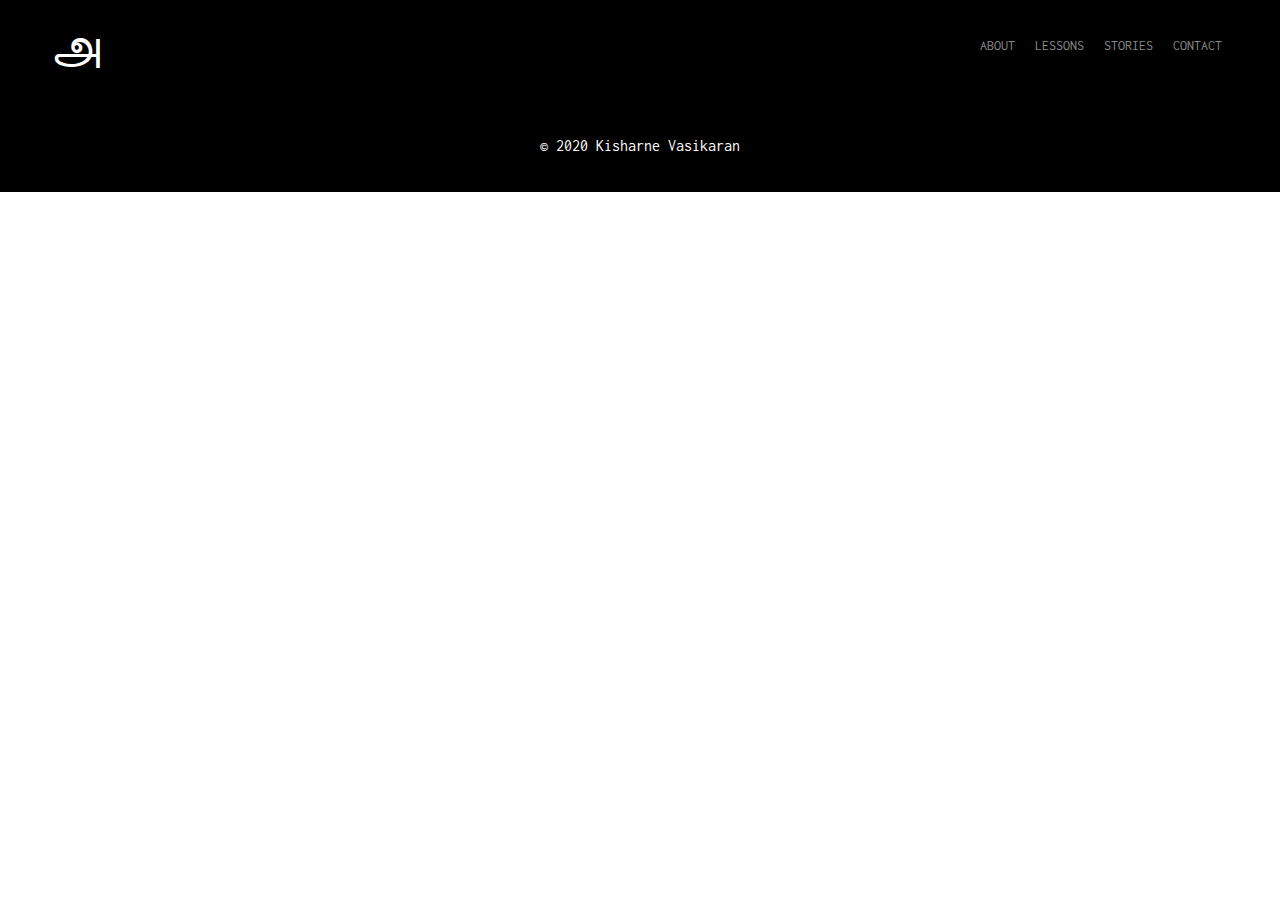
<file: Ennaka Tamil Theriadu/about.html>
<!DOCTYPE html>
<html lang="en">

  <head>
    <meta charset="utf-8">
    <title>Ennaka Tamil Theriadu | About </title>
    <link rel="stylesheet" href="styles/aboutStyle.css">
    <link href="https://fonts.googleapis.com/css2?family=Inconsolata:wght@500&family=Roboto:ital,wght@1,300&display=swap" rel="stylesheet">
    <link href="https://fonts.googleapis.com/css2?family=Roboto:ital,wght@1,300&display=swap" rel="stylesheet">
  </head>

  <body>
    <div class="container">
      <div class="nav-wrapper">

        <div class="left-side">
          <div class="icon-wrapper">
            <a href="index.html">அ</a>
          </div>
        </div>   
        
        <div class="right-side">
          <div class="nav-link-wrapper">
            <a href="about.html">About</a>
          </div>

          <div class="nav-link-wrapper">
            <a href="lessons.html">Lessons</a>
          </div>

          <div class="nav-link-wrapper">
            <a href="stories.html">Stories</a>
          </div>

          <div class="nav-link-wrapper">
            <a href="contact.html">Contact</a>
          </div>
        </div>
      </div>
      <div class="footer-wrapper">
        &copy 2020 Kisharne Vasikaran
      </div>

    </div>
  </body>
</html>
</file>
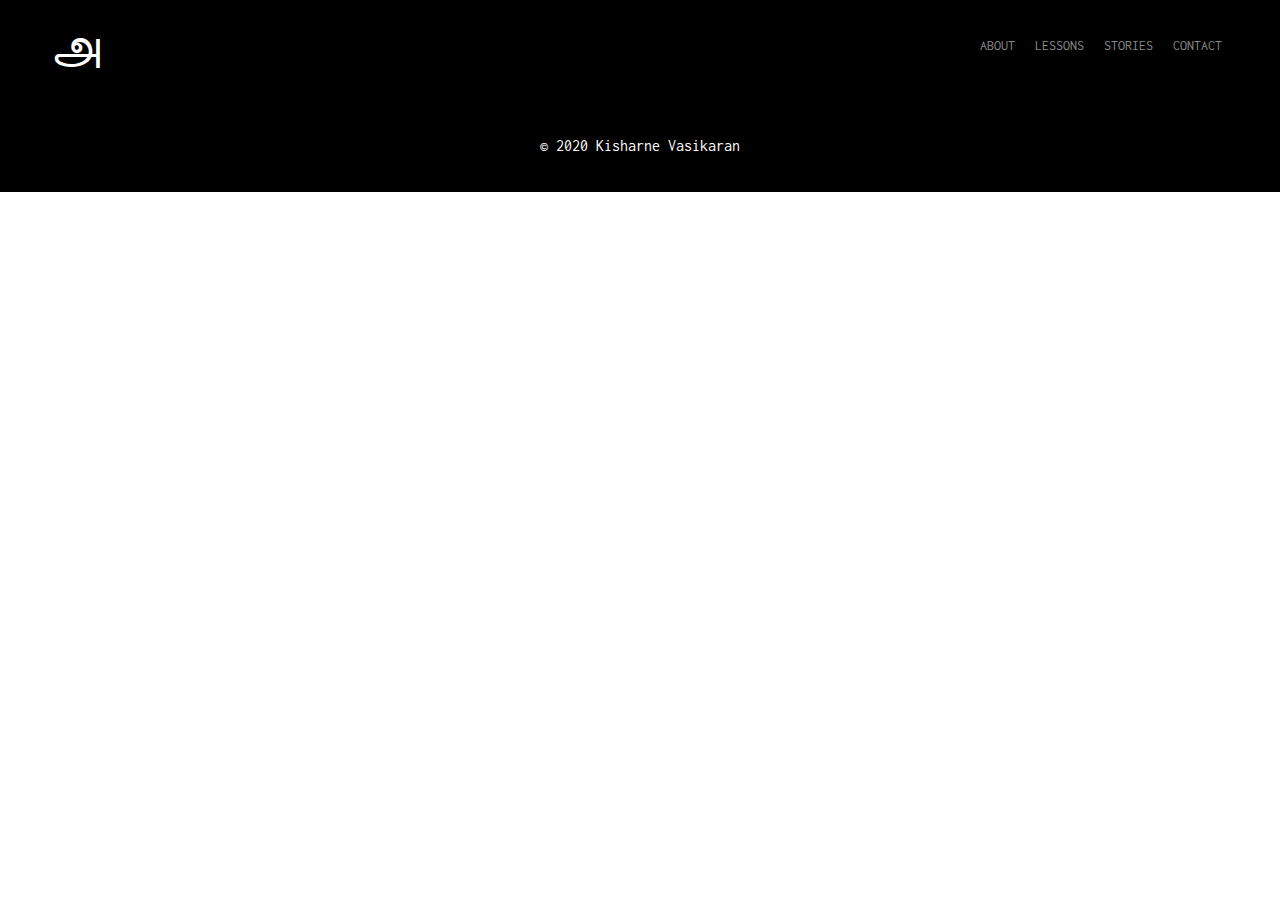
<file: Ennaka Tamil Theriadu/contact.html>
<!DOCTYPE html>
<html lang="en">

  <head>
    <meta charset="utf-8">
    <title>Ennaka Tamil Theriadu | Contact </title>
    <link rel="stylesheet" href="styles/contactStyle.css">
    <link href="https://fonts.googleapis.com/css2?family=Inconsolata:wght@500&family=Roboto:ital,wght@1,300&display=swap" rel="stylesheet">
    <link href="https://fonts.googleapis.com/css2?family=Roboto:ital,wght@1,300&display=swap" rel="stylesheet">
  </head>

  <body>
    <div class="container">
      <div class="nav-wrapper">

        <div class="left-side">
          <div class="icon-wrapper">
            <a href="index.html">அ</a>
          </div>
        </div>   
        
        <div class="right-side">
          <div class="nav-link-wrapper">
            <a href="about.html">About</a>
          </div>

          <div class="nav-link-wrapper">
            <a href="lessons.html">Lessons</a>
          </div>

          <div class="nav-link-wrapper">
            <a href="stories.html">Stories</a>
          </div>

          <div class="nav-link-wrapper">
            <a href="contact.html">Contact</a>
          </div>
        </div>
      </div>
      <div class="footer-wrapper">
        &copy 2020 Kisharne Vasikaran
      </div>

    </div>
  </body>

</html>
</file>
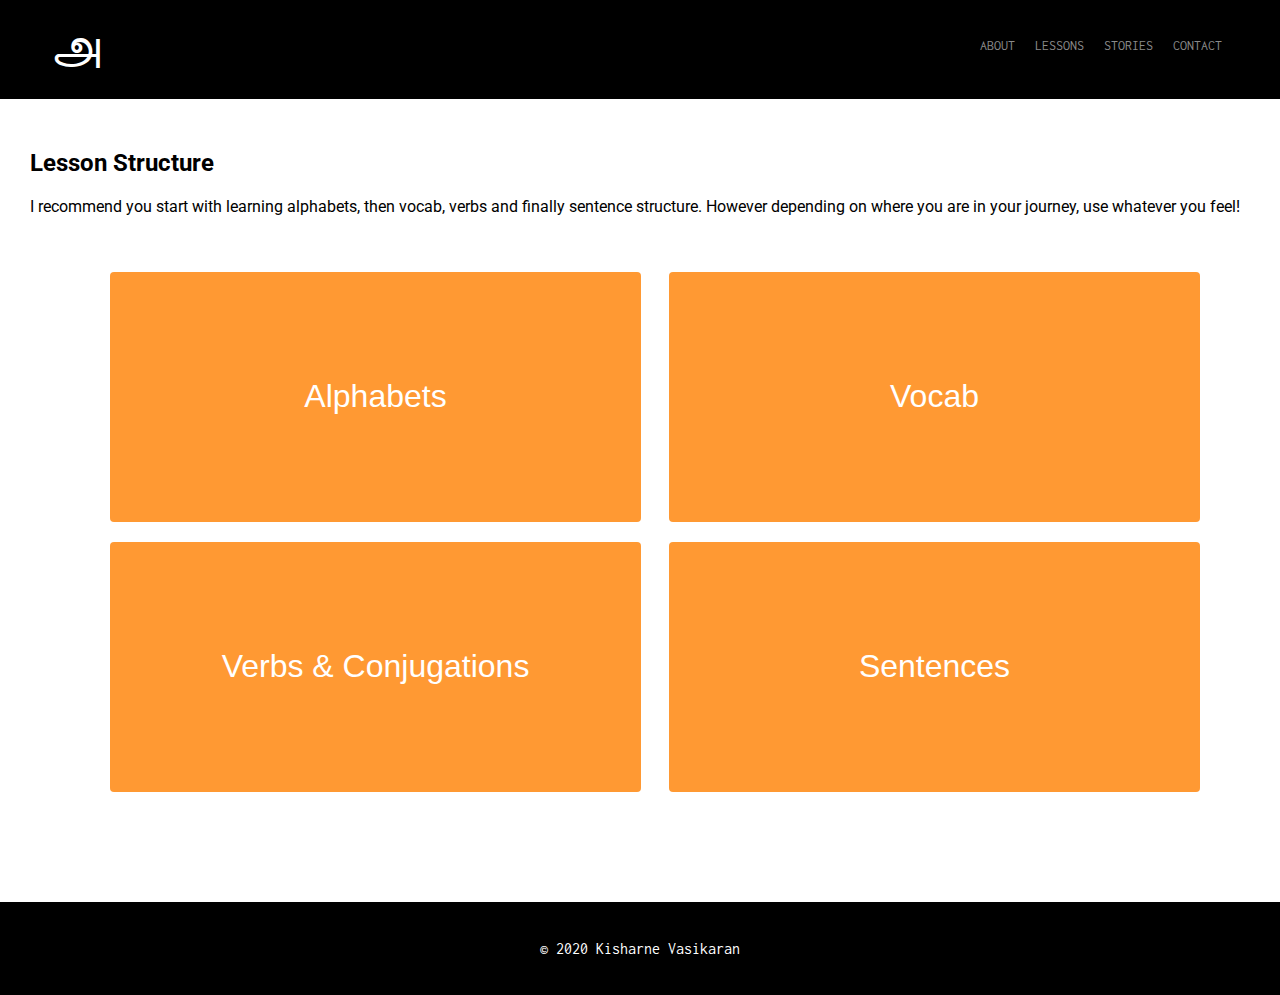
<file: Ennaka Tamil Theriadu/lessons.html>
<!DOCTYPE html>
<html lang="en">

<head>
  <meta charset="utf-8">
  <title>Ennaka Tamil Theriadu | Lessons </title>
  <link rel="stylesheet" href="styles/lessonStyle.css">
  <link href="https://fonts.googleapis.com/css2?family=Inconsolata:wght@500&family=Roboto:ital,wght@1,300&display=swap"
    rel="stylesheet">
    <link href="https://fonts.googleapis.com/css2?family=Roboto:wght@300&display=swap" rel="stylesheet">
    <script>
      function clicked(page) {
        var myWindow = window.open("", "_self");
         myWindow.location.replace(page);
      }
    </script>
</head>

<body>
  <div class="container">

    <div class="nav-wrapper">
      <div class="left-side">
        <div class="icon-wrapper">
          <a href="index.html">அ</a>
        </div>
      </div>

      <div class="right-side">
        <div class="nav-link-wrapper">
          <a href="about.html">About</a>
        </div>

        <div class="nav-link-wrapper">
          <a href="lessons.html">Lessons</a>
        </div>

        <div class="nav-link-wrapper">
          <a href="stories.html">Stories</a>
        </div>

        <div class="nav-link-wrapper">
          <a href="contact.html">Contact</a>
        </div>
      </div>
    </div>

    <div class="overview">
      <h2>Lesson Structure</h2>
      <p>I recommend you start with learning alphabets, then vocab, verbs and finally sentence structure. However
        depending
        on where you are in your journey, use whatever you feel!</p>
    </div>

    <div class="buttons">
        <div class="up">
          <button type="button" onclick="clicked('lessons/alphabets.html')">Alphabets</button>
          <button type="button">Vocab</button>
        </div>
        <div class="down">
          <button type="button">Verbs & Conjugations</button>
          <button type="button">Sentences</button>
        </div>
    </div>


  </div>

  <div class="footer-wrapper">
    &copy 2020 Kisharne Vasikaran
  </div>
</body>

</html>
</file>
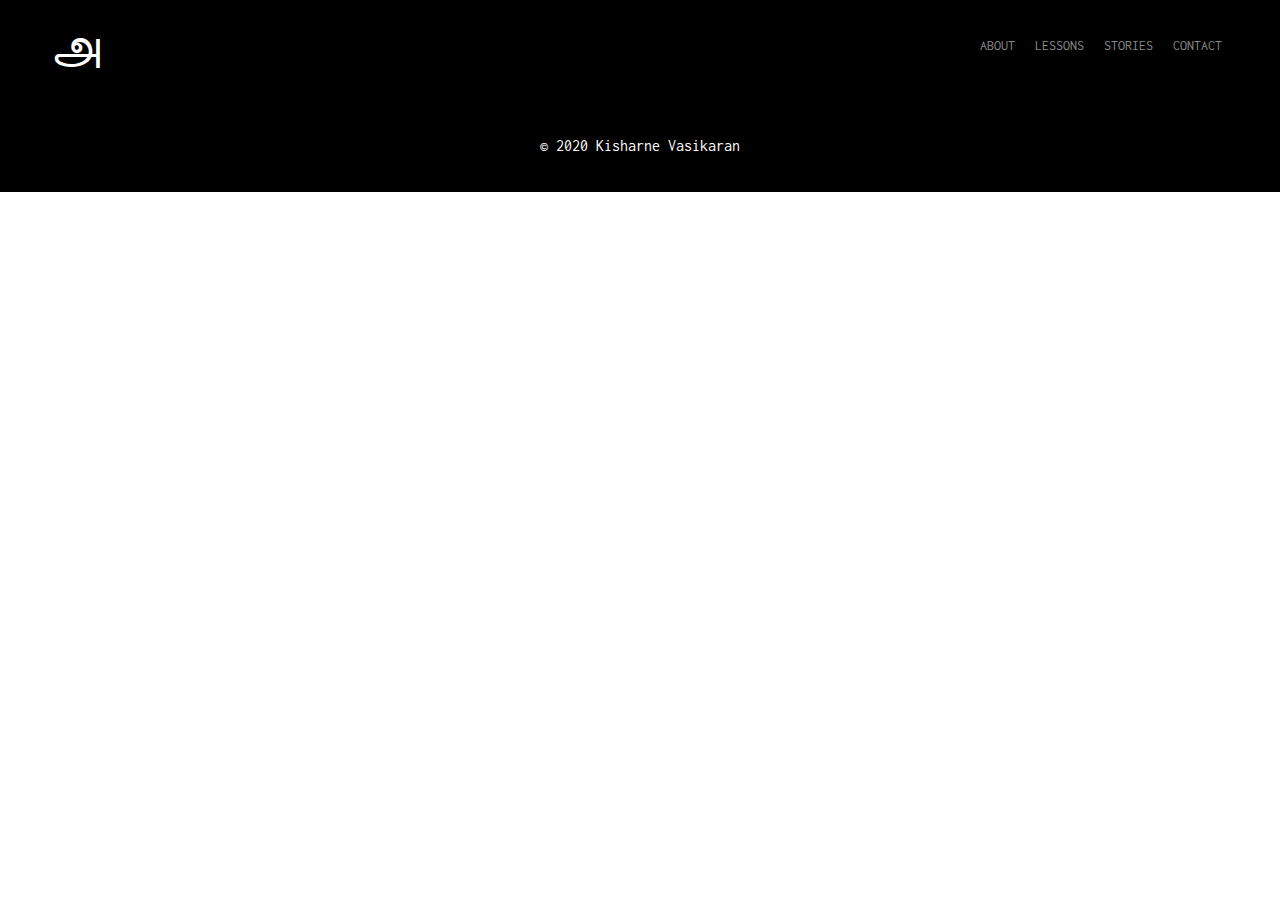
<file: Ennaka Tamil Theriadu/stories.html>
<!DOCTYPE html>
<html lang="en">

  <head>
    <meta charset="utf-8">
    <title>Ennaka Tamil Theriadu | Stories </title>
    <link rel="stylesheet" href="styles/storiesStyle.css">
    <link href="https://fonts.googleapis.com/css2?family=Inconsolata:wght@500&family=Roboto:ital,wght@1,300&display=swap" rel="stylesheet">
    <link href="https://fonts.googleapis.com/css2?family=Roboto:ital,wght@1,300&display=swap" rel="stylesheet">
  </head>

  <body>
    <div class="container">
      <div class="nav-wrapper">

        <div class="left-side">
          <div class="icon-wrapper">
            <a href="index.html">அ</a>
          </div>
        </div>   
        
        <div class="right-side">
          <div class="nav-link-wrapper">
            <a href="about.html">About</a>
          </div>

          <div class="nav-link-wrapper">
            <a href="lessons.html">Lessons</a>
          </div>

          <div class="nav-link-wrapper">
            <a href="stories.html">Stories</a>
          </div>

          <div class="nav-link-wrapper">
            <a href="contact.html">Contact</a>
          </div>
        </div>
      </div>
      <div class="footer-wrapper">
        &copy 2020 Kisharne Vasikaran
      </div>

    </div>
  </body>
</html>
</file>
<file: Ennaka Tamil Theriadu/styles/aboutStyle.css>
/* Master styles */
body {
    margin: 0px;
    font-family: 'Roboto', sans-serif;
    font-family: 'Inconsolata', monospace;

}

/*Nav styles*/
.nav-wrapper {
    display: flex;
    justify-content: space-between;
    background-color: black;
}

.right-side {
    display: flex;
    padding: 38px;
}

.nav-wrapper > .right-side > div {
    margin-right: 20px;
}

.left-side {
    margin-right: 20px;
    padding: 20px;
}
.nav-wrapper > .left-side > div {  
    font-size: 48px; 
    padding-left: 30px;
    color: white;
}
.nav-wrapper > .left-side > div > a { 
    color:white; 
    text-decoration: none;
    transition: color 0.5s;
}

.nav-link-wrapper {
    height: 22px;
    border-bottom: 1px solid transparent;
    transition: border-bottom 0.5s;
    text-transform: uppercase;
    font-size: 0.9em;
}

.nav-link-wrapper  a {
    color: #8a8a8a;
    text-decoration: none;
    transition: color 0.5s;
}

.nav-link-wrapper:hover {
    border-bottom: 1px solid white;
}

.nav-link-wrapper a:hover {
    color: white;
}

.nav-link-wrapper a:visited {
    border-bottom: 1px solid white;
}

/* Content */

/*Footer style*/

.footer-wrapper {
    color: white;
    background-color: black;
    margin: 0px;
    text-align: center;
    padding: 38px;
}
</file>
<file: Ennaka Tamil Theriadu/styles/contactStyle.css>
/* Master styles */
body {
    margin: 0px;
    font-family: 'Roboto', sans-serif;
    font-family: 'Inconsolata', monospace;

}

/*Nav styles*/
.nav-wrapper {
    display: flex;
    justify-content: space-between;
    background-color: black;
}

.right-side {
    display: flex;
    padding: 38px;
}

.nav-wrapper > .right-side > div {
    margin-right: 20px;
}

.left-side {
    margin-right: 20px;
    padding: 20px;
}
.nav-wrapper > .left-side > div {  
    font-size: 48px; 
    padding-left: 30px;
    color: white;
}
.nav-wrapper > .left-side > div > a { 
    color:white; 
    text-decoration: none;
    transition: color 0.5s;
}

.nav-link-wrapper {
    height: 22px;
    border-bottom: 1px solid transparent;
    transition: border-bottom 0.5s;
    text-transform: uppercase;
    font-size: 0.9em;
}

.nav-link-wrapper  a {
    color: #8a8a8a;
    text-decoration: none;
    transition: color 0.5s;
}

.nav-link-wrapper:hover {
    border-bottom: 1px solid white;
}

.nav-link-wrapper a:hover {
    color: white;
}

.nav-link-wrapper a:visited {
    border-bottom: 1px solid white;
}

/* Content */

/*Footer style*/

.footer-wrapper {
    color: white;
    background-color: black;
    margin: 0px;
    text-align: center;
    padding: 38px;
}
</file>
<file: Ennaka Tamil Theriadu/styles/lessonStyle.css>
/* Master styles */
body {
    margin: 0px;
    font-family: 'Roboto', sans-serif;
    font-family: 'Inconsolata', monospace;

}

/*Nav styles*/
.nav-wrapper {
    display: flex;
    justify-content: space-between;
    background-color: black;
}

.right-side {
    display: flex;
    padding: 38px;
}

.nav-wrapper > .right-side > div {
    margin-right: 20px;
}

.left-side {
    margin-right: 20px;
    padding: 20px;
}
.nav-wrapper > .left-side > div {  
    font-size: 48px; 
    padding-left: 30px;
    color: white;
}
.nav-wrapper > .left-side > div > a { 
    color:white; 
    text-decoration: none;
    transition: color 0.5s;
}

.nav-link-wrapper {
    height: 22px;
    border-bottom: 1px solid transparent;
    transition: border-bottom 0.5s;
    text-transform: uppercase;
    font-size: 0.9em;
}

.nav-link-wrapper  a {
    color: #8a8a8a;
    text-decoration: none;
    transition: color 0.5s;
}

.nav-link-wrapper:hover {
    border-bottom: 1px solid white;
}

.nav-link-wrapper a:hover {
    color: white;
}

.nav-link-wrapper a:visited {
    border-bottom: 1px solid white;
}

/* Content */
.overview {
padding: 30px;
font-family: 'Roboto', sans-serif;
}

.buttons {
    margin-left: 100px;
    margin-bottom: 100px;
}
.buttons > .up > button {
    background-color: #ff9933; /* Green */
  border: none;
  border-radius: 4px;
  color: white;
  padding: 30px 60px;
  text-align: center;
  text-decoration: none;
  display: inline-block;
  font-size: 32px;
  margin: 10px;
  height: 250px;
  width: 45%;
  transition-duration: all 0.4s;
  cursor: pointer;
}

.buttons > .up > button:hover { 
    background-color: black; 
    color: #ff9933;
    box-shadow: 0 8px 16px 0 rgba(0,0,0,0.24), 0 17px 50px 0 rgba(0,0,0,0.19);
}
.buttons > .down > button {
    background-color: #ff9933; 
  border: none;
  border-radius: 4px;
  color: white;
  padding: 30px 60px;
  text-align: center;
  text-decoration: none;
  display: inline-block;
  font-size: 32px;
  margin: 10px;
  height: 250px;
  width: 45%;
}
.buttons > .down > button:hover { 
    background-color: black; 
    color: #ff9933;
    box-shadow: 0 8px 16px 0 rgba(0,0,0,0.24), 0 17px 50px 0 rgba(0,0,0,0.19);
}
/*Footer style*/

.footer-wrapper {
    color: white;
    background-color: black;
    margin: 0px;
    text-align: center;
    padding: 38px;
}
</file>
<file: Ennaka Tamil Theriadu/styles/storiesStyle.css>
/* Master styles */
body {
    margin: 0px;
    font-family: 'Roboto', sans-serif;
    font-family: 'Inconsolata', monospace;

}

/*Nav styles*/
.nav-wrapper {
    display: flex;
    justify-content: space-between;
    background-color: black;
}

.right-side {
    display: flex;
    padding: 38px;
}

.nav-wrapper > .right-side > div {
    margin-right: 20px;
}

.left-side {
    margin-right: 20px;
    padding: 20px;
}
.nav-wrapper > .left-side > div {  
    font-size: 48px; 
    padding-left: 30px;
    color: white;
}
.nav-wrapper > .left-side > div > a { 
    color:white; 
    text-decoration: none;
    transition: color 0.5s;
}

.nav-link-wrapper {
    height: 22px;
    border-bottom: 1px solid transparent;
    transition: border-bottom 0.5s;
    text-transform: uppercase;
    font-size: 0.9em;
}

.nav-link-wrapper  a {
    color: #8a8a8a;
    text-decoration: none;
    transition: color 0.5s;
}

.nav-link-wrapper:hover {
    border-bottom: 1px solid white;
}

.nav-link-wrapper a:hover {
    color: white;
}

.nav-link-wrapper a:visited {
    border-bottom: 1px solid white;
}

/* Content */

/*Footer style*/

.footer-wrapper {
    color: white;
    background-color: black;
    margin: 0px;
    text-align: center;
    padding: 38px;
}
</file>
